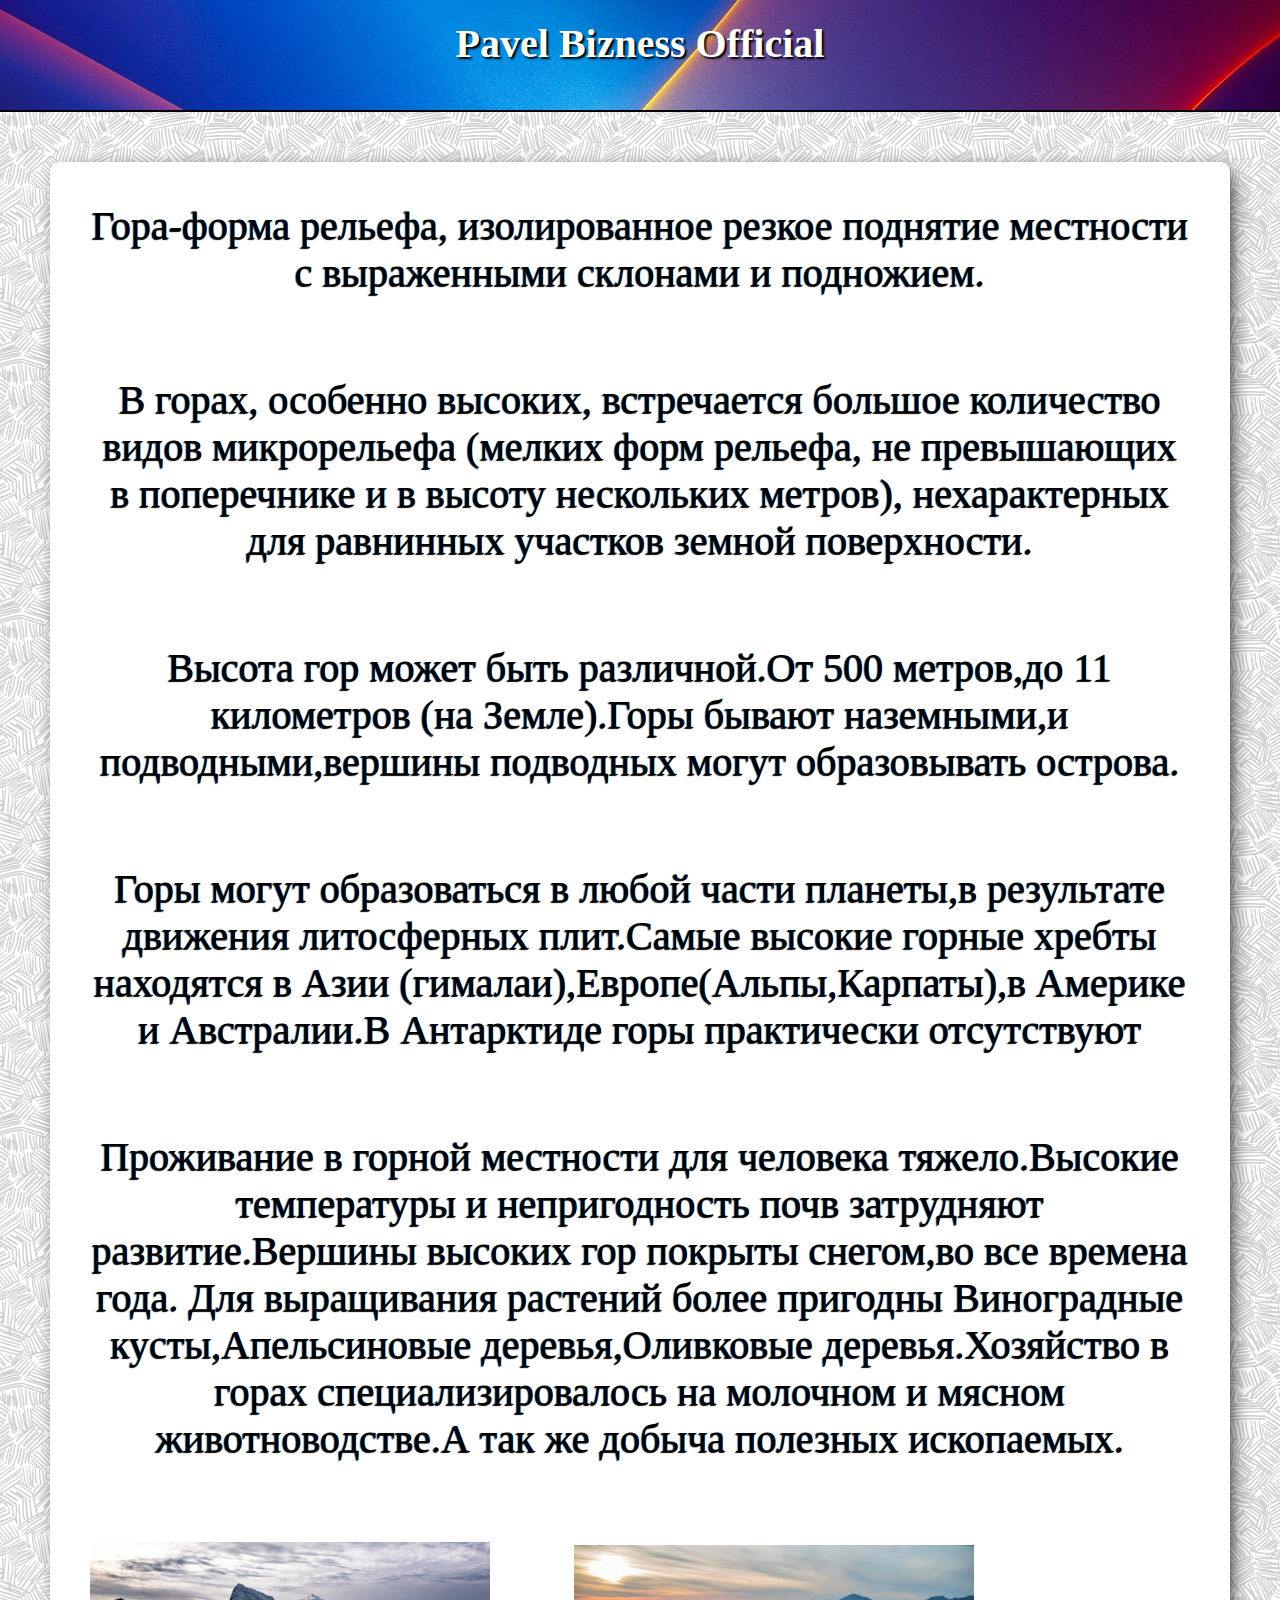
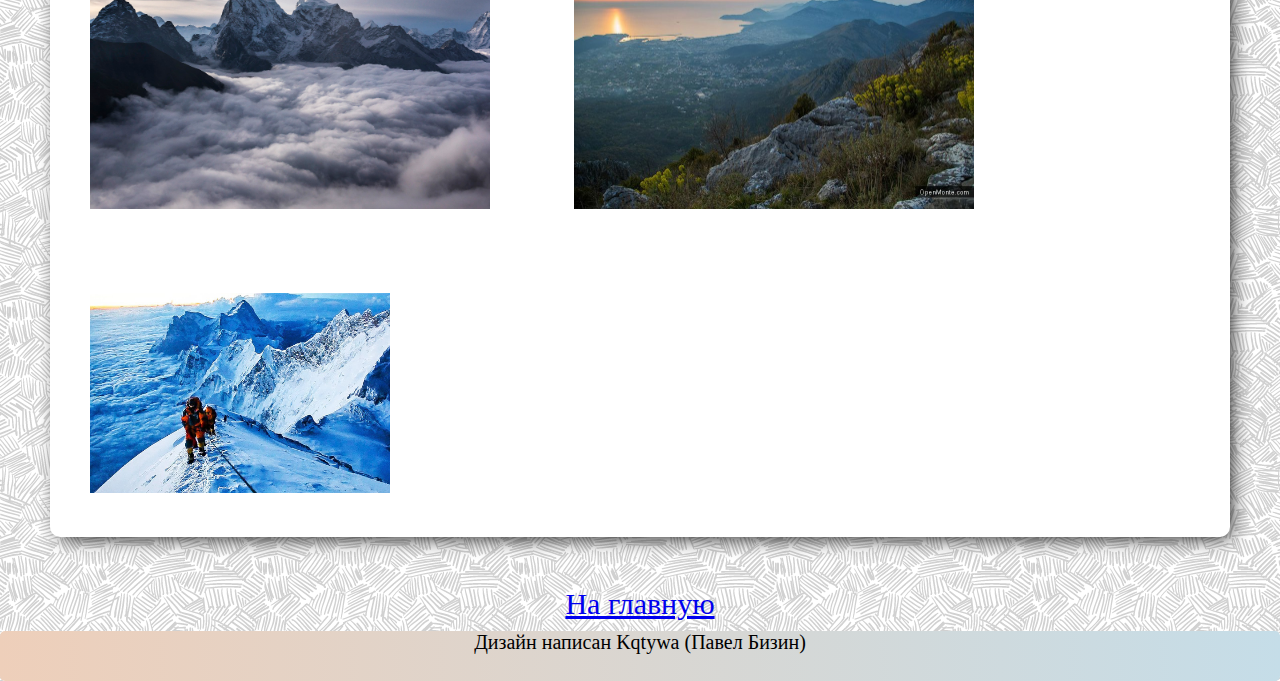
<file: mount.html>
<!DOCTYPE html>
<html lang='ru'>
  <head>
		<meta charset='UTF-8'>
		<link rel="stylesheet" href="styles.css">
		<title>kqtyawa</title>
  </head>
  <body onselectstart="return false" onmousedown="return false">
    <header id="header">Pavel Bizness Official
    </header>
      <div class="blok2">
        <p class='gora'>Гора-форма рельефа, изолированное резкое поднятие местности с выраженными склонами и подножием.</p>
        <p class='gora'>В горах, особенно высоких, встречается большое количество видов микрорельефа (мелких форм рельефа, не превышающих в поперечнике и в высоту нескольких метров), нехарактерных для равнинных участков земной поверхности.</p>
        <p class='gora'>Высота гор может быть различной.От 500 метров,до 11 километров (на Земле).Горы бывают наземными,и подводными,вершины подводных могут образовывать острова.</p>
        <p class='gora'>Горы могут образоваться в любой части планеты,в результате движения литосферных плит.Самые высокие горные хребты находятся в Азии (гималаи),Европе(Альпы,Карпаты),в Америке и Австралии.В Антарктиде горы практически отсутствуют</p>
        <p class='gora'>Проживание в горной местности для человека тяжело.Высокие температуры и непригодность почв затрудняют развитие.Вершины высоких гор покрыты снегом,во все времена года.
          Для выращивания растений более пригодны Виноградные кусты,Апельсиновые деревья,Оливковые деревья.Хозяйство в горах специализировалось на молочном и мясном животноводстве.А так же добыча полезных ископаемых.
        </p>
        <img class='gora1' src="images/gora1.jpg" width="400">
        <img class='gora1' src="images/gora2.jpg" width="400">
        <img class='gora1' src="images/gora3.jpg" width="300" height="200">
      </div>
      <div class='glav'> <a href="index.html" id='glav1'>На главную</a></div>
    <div id="conec">Дизайн написан Kqtywa (Павел Бизин)</div>
  </body>
</html>
</file>
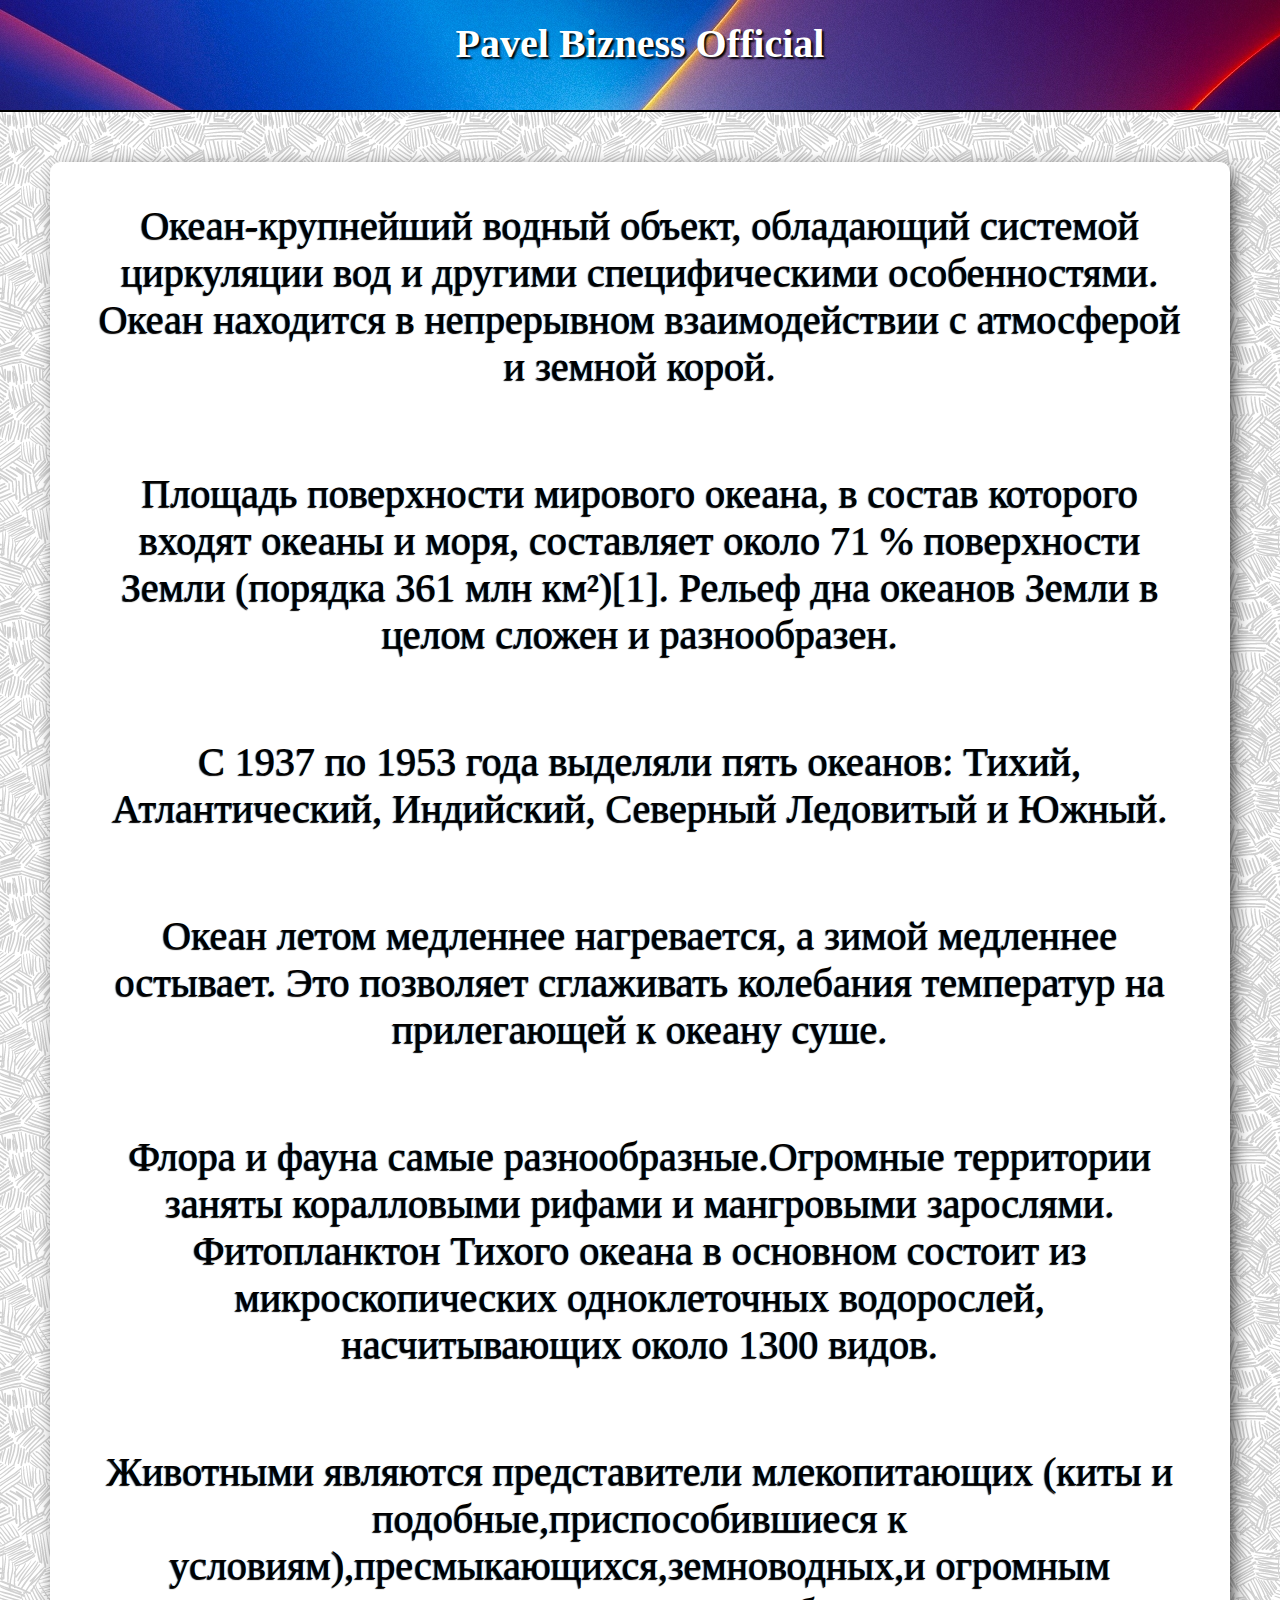
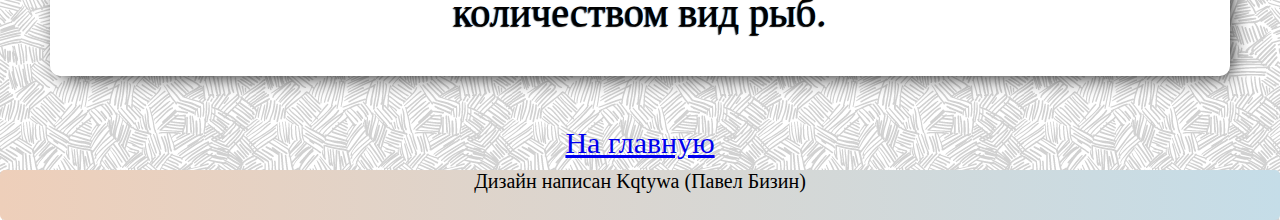
<file: ocean.html>
<!DOCTYPE html>
<html lang='ru'>
  <head>
		<meta charset='UTF-8'>
		<link rel="stylesheet" href="styles.css">
		<title>Океан</title>
  </head>
  <body onselectstart="return false" onmousedown="return false">
    <header id="header">Pavel Bizness Official</header>
      <div class="blok2">
        <p class='ocean'>Океан-крупнейший водный объект, обладающий системой циркуляции вод и другими специфическими особенностями. Океан находится в непрерывном взаимодействии с атмосферой и земной корой.</p>
        <p class='ocean'>Площадь поверхности мирового океана, в состав которого входят океаны и моря, составляет около 71 % поверхности Земли (порядка 361 млн км²)[1]. Рельеф дна океанов Земли в целом сложен и разнообразен.</p>
        <p class='ocean'>С 1937 по 1953 года выделяли пять океанов: Тихий, Атлантический, Индийский, Северный Ледовитый и Южный.</p>
        <p class='ocean'>Океан летом медленнее нагревается, а зимой медленнее остывает. Это позволяет сглаживать колебания температур на прилегающей к океану суше.</p>
        <p class='ocean'>Флора и фауна самые разнообразные.Огромные территории заняты коралловыми рифами и мангровыми зарослями. Фитопланктон Тихого океана в основном состоит из микроскопических одноклеточных водорослей, насчитывающих около 1300 видов.</p>
        <p class='ocean'>Животными являются представители млекопитающих (киты и подобные,приспособившиеся к условиям),пресмыкающихся,земноводных,и огромным количеством вид рыб.</p>
      </div>
      <div class='glav'> <a href="index.html" id='glav1'>На главную</a></div>
    <div id="conec">Дизайн написан Kqtywa (Павел Бизин)</div>
  </body>
</html>
</file>
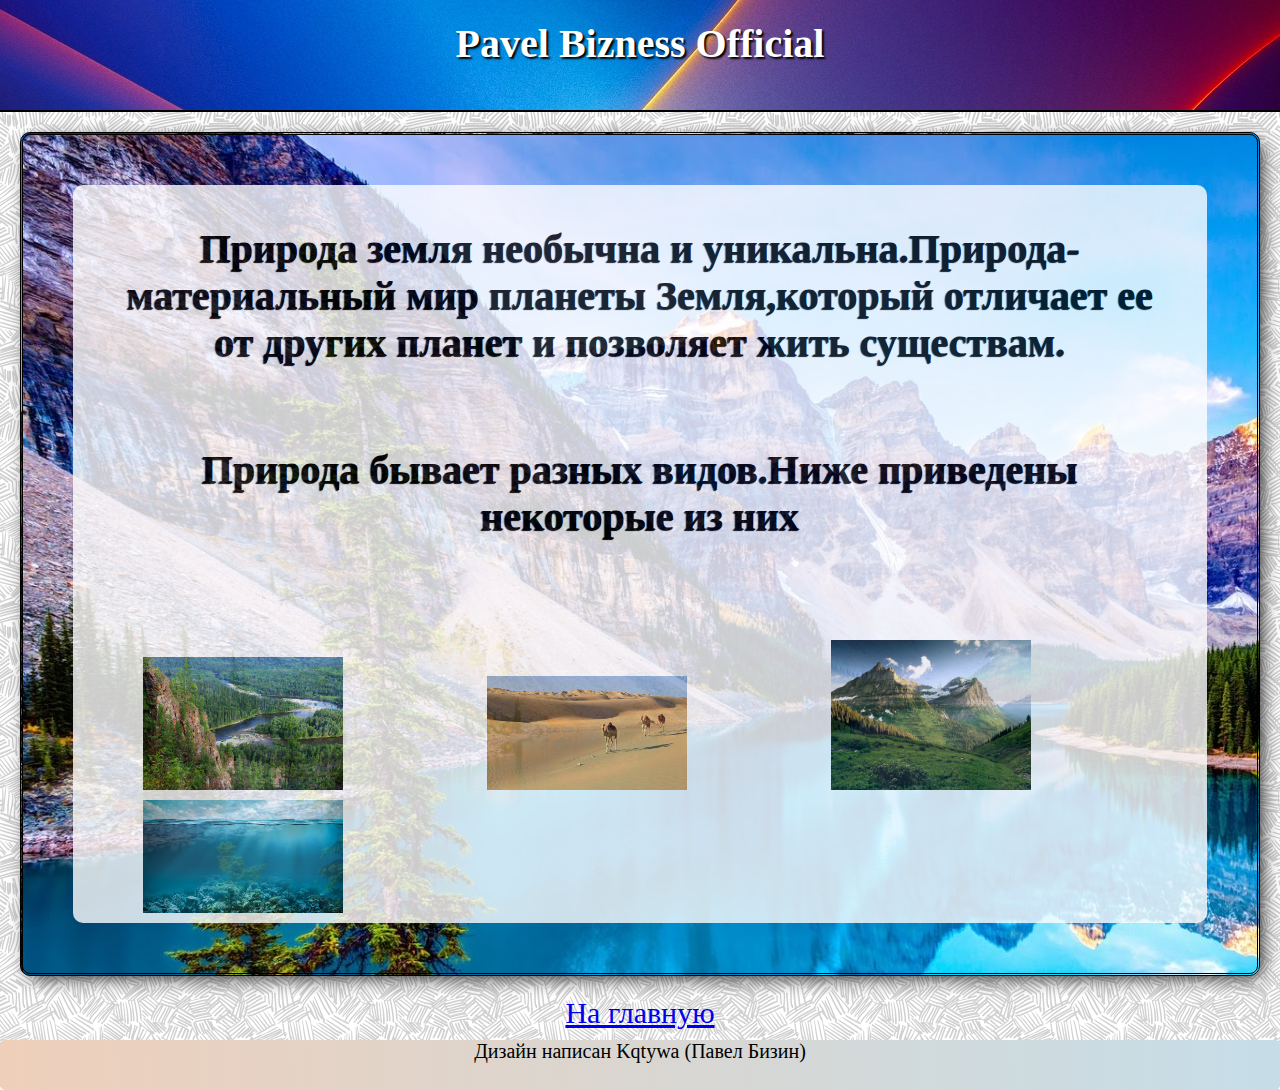
<file: priroda.html>
<!DOCTYPE html>
<html lang='ru'>
  <head>
		<meta charset='UTF-8'>
		<link rel="stylesheet" href="styles.css">
		<title>kqtyawa</title>
  </head>
  <body onselectstart="return false" onmousedown="return false">
    <header id="header">Pavel Bizness Official</header>
      <div id='prir'>
        <div id='blok'>
          <p class='opa'>Природа земля необычна и уникальна.Природа-материальный мир планеты Земля,который отличает ее от других планет и позволяет жить существам.</p>
          <p class='opa'>Природа бывает разных видов.Ниже приведены некоторые из них</p>
          <nav id='n1'>
            <a href="taiga.html" class='vid'><img src="images/taiga.jpg" width='200'></a>
            <a href="pust.html" class='vid'><img src="images/pust.jpg" width='200'></a>
            <a href="mount.html" class='vid'><img src="images/gora.jpg" width='200'></a>
            <a href="ocean.html" class='vid'><img src="images/ocean.jpg" width='200'></a>
          </nav>
        </div>
      </div>
      <div class='glav'> <a href="index.html" id='glav1'>На главную</a></div>
      <div id="conec">Дизайн написан Kqtywa (Павел Бизин)</div>
    </body>
  </html>
</file>
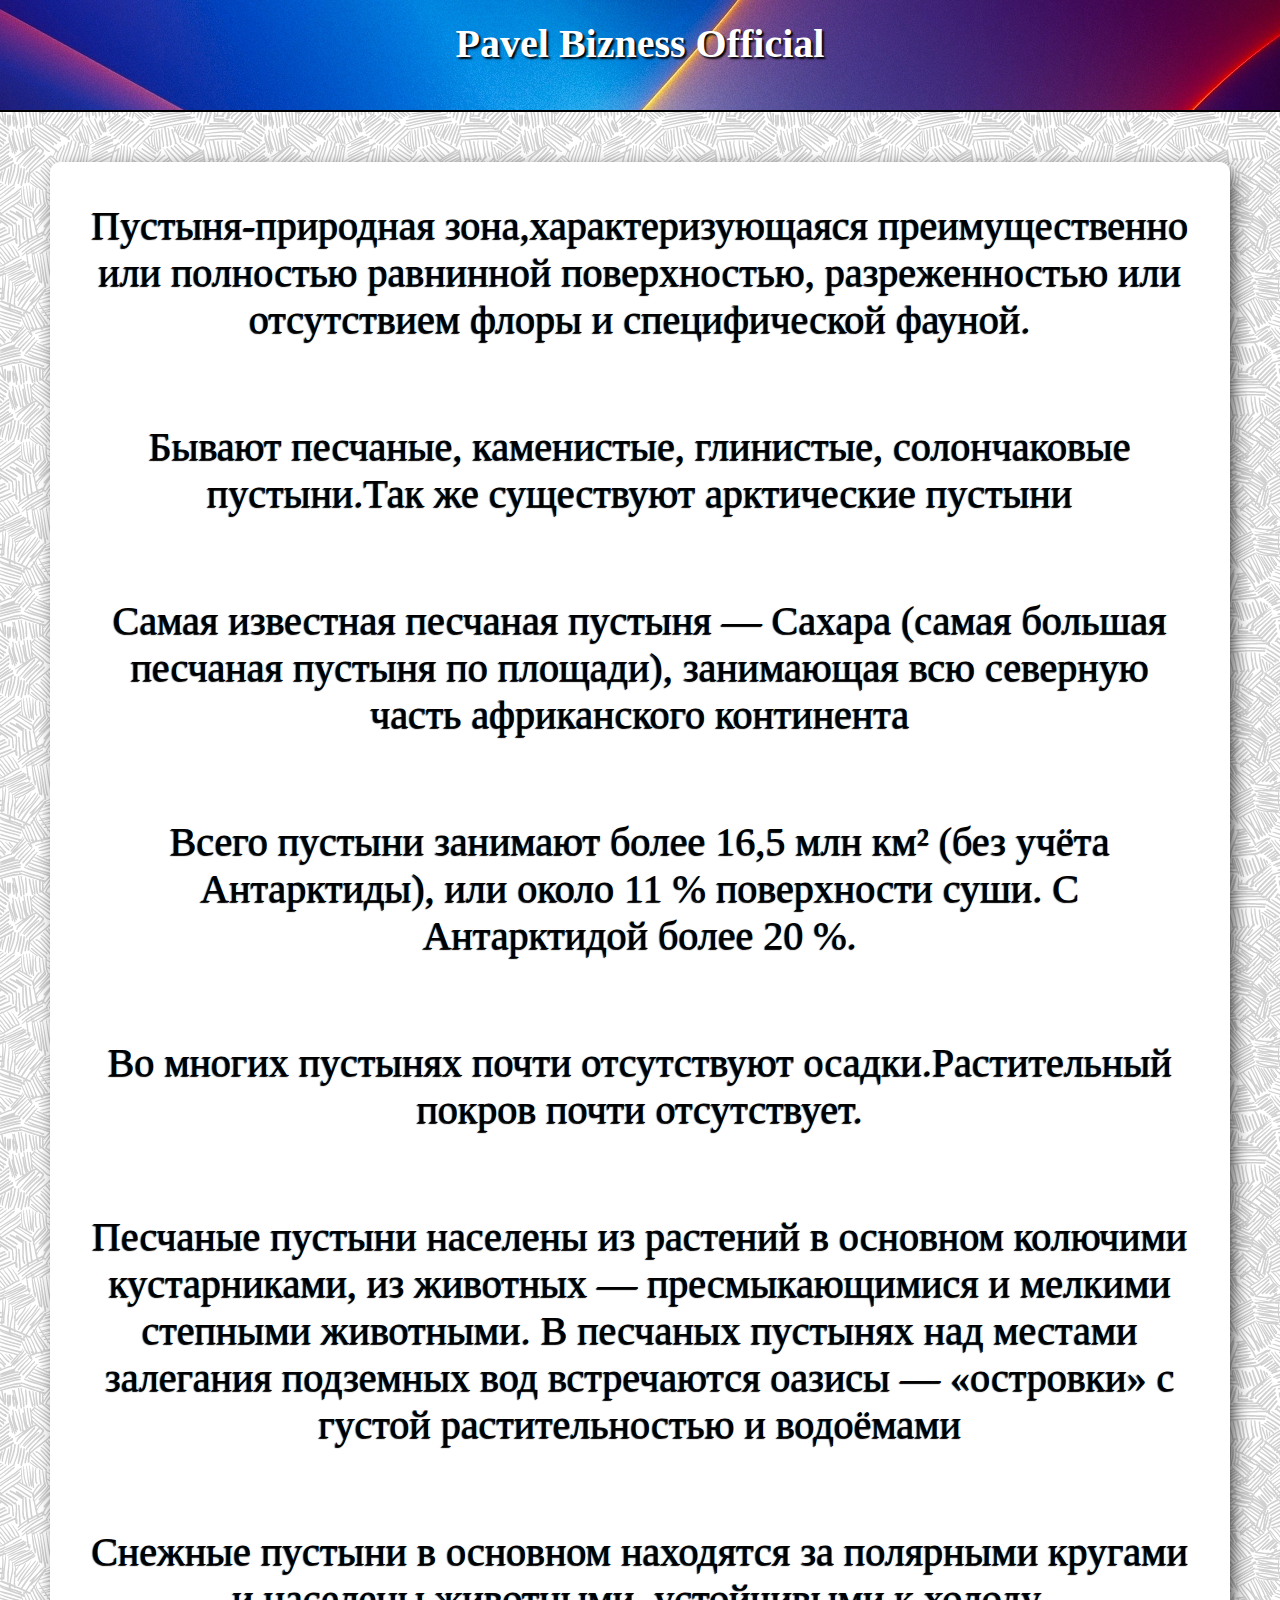
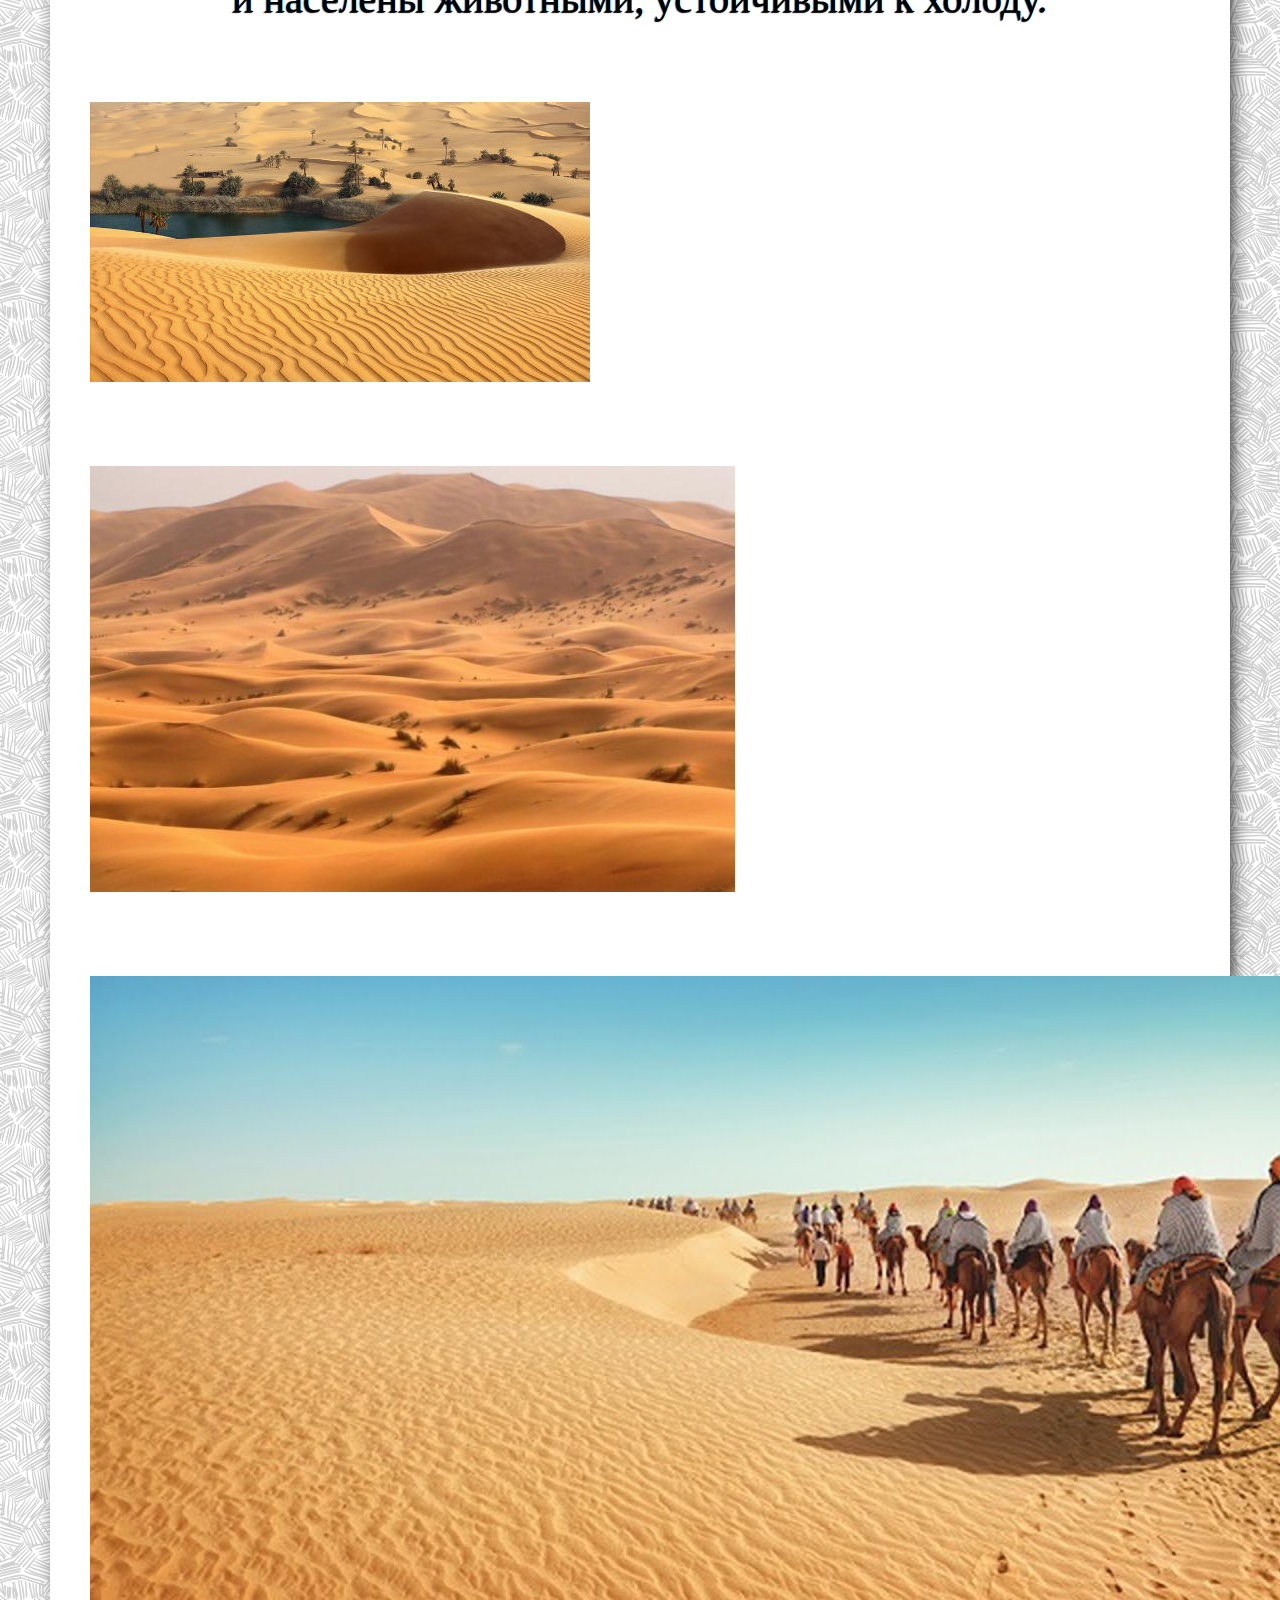
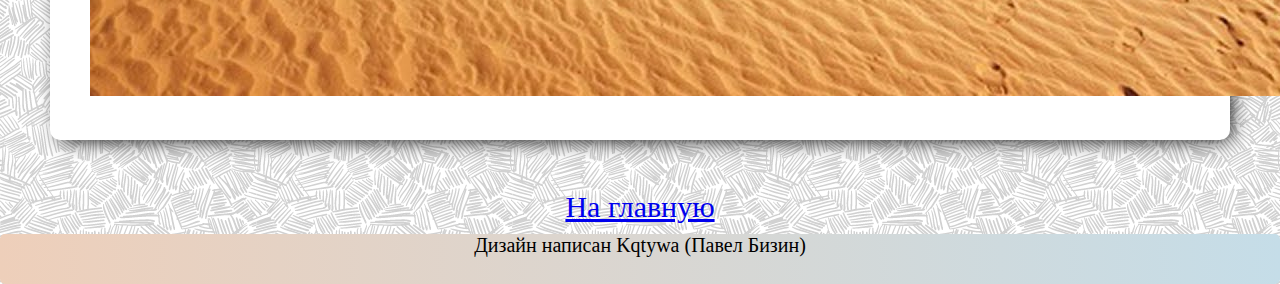
<file: pust.html>
<!DOCTYPE html>
<html lang='ru'>
  <head>
		<meta charset='UTF-8'>
		<link rel="stylesheet" href="styles.css">
		<title>Пустыня</title>
  </head>
  <body onselectstart="return false" onmousedown="return false">
    <header id="header">Pavel Bizness Official</header>
      <div class="blok2">
        <p class='pust1'>Пустыня-природная зона,характеризующаяся преимущественно или полностью равнинной поверхностью, разреженностью или отсутствием флоры и специфической фауной.</p>
        <p class='pust1'>Бывают песчаные, каменистые, глинистые, солончаковые пустыни.Так же существуют арктические пустыни</p>
        <p class='pust1'>Самая известная песчаная пустыня — Сахара (самая большая песчаная пустыня по площади), занимающая всю северную часть африканского континента</p>
        <p class='pust1'>Всего пустыни занимают более 16,5 млн км² (без учёта Антарктиды), или около 11 % поверхности суши. С Антарктидой более 20 %.</p>
        <p class='pust1'>Во многих пустынях почти отсутствуют осадки.Растительный покров почти отсутствует.</p>
        <p class='pust1'>Песчаные пустыни населены из растений в основном колючими кустарниками, из животных — пресмыкающимися и мелкими степными животными. В песчаных пустынях над местами залегания подземных вод встречаются оазисы — «островки» с густой растительностью и водоёмами</p>
        <p class='pust1'>Снежные пустыни в основном находятся за полярными кругами и населены животными, устойчивыми к холоду.</p>
        <img class='imgt' src="images/pust1.jpg">
        <img class='imgt' src="images/pust2.jpg">
        <img class='imgt' src="images/pust3.jpg">
      </div>
      <div class='glav'> <a href="index.html" id='glav1'>На главную</a></div>
    <div id="conec">Дизайн написан Kqtywa (Павел Бизин)</div>
  </body>
</html>
</file>
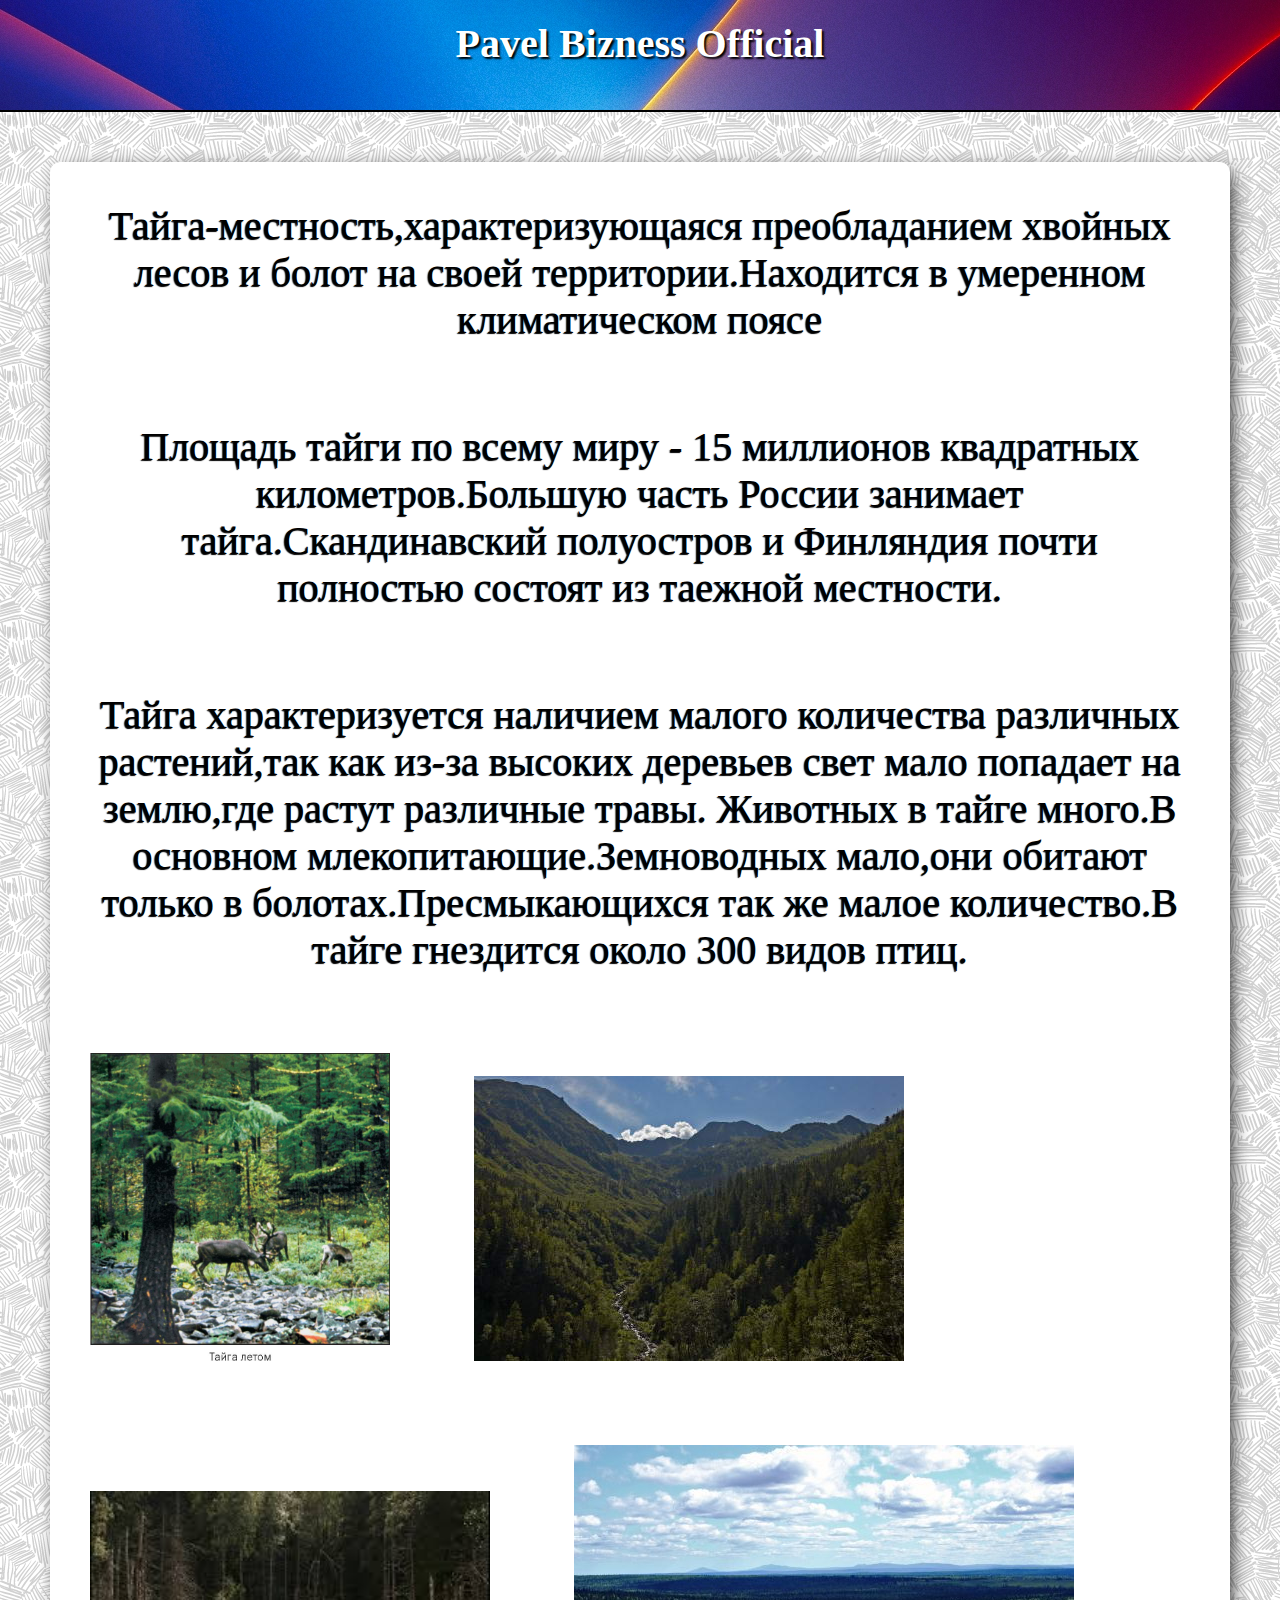
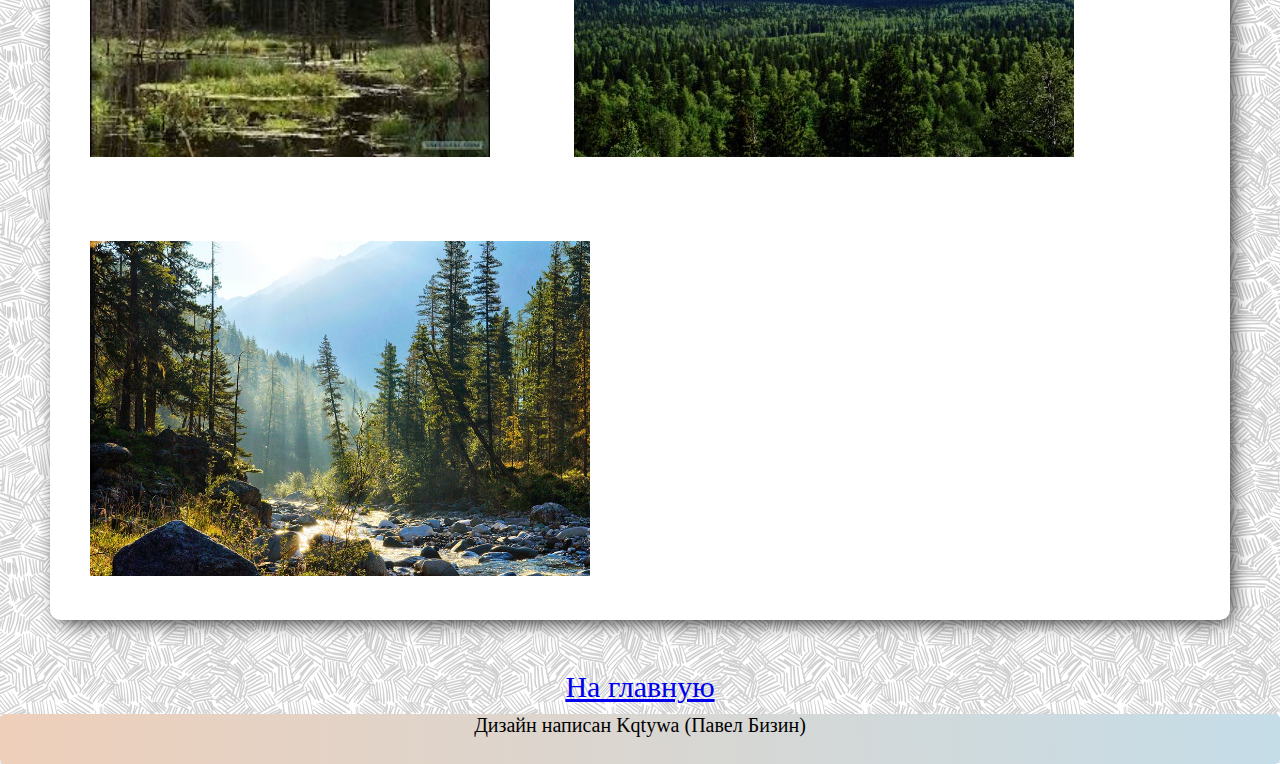
<file: taiga.html>
<!DOCTYPE html>
<html lang='ru'>
  <head>
		<meta charset='UTF-8'>
		<link rel="stylesheet" href="styles.css">
		<title>kqtyawa</title>
  </head>
  <body onselectstart="return false" onmousedown="return false">
    <header id="header">Pavel Bizness Official</header>
      <div class="blok2">
        <p class='ta1'>Тайга-местность,характеризующаяся преобладанием хвойных лесов и болот на своей территории.Находится в умеренном климатическом поясе</p>
        <p class='ta1'>Площадь тайги по всему миру - <span id='t1'>15 миллионов квадратных километров</span>.Большую часть России занимает тайга.Скандинавский полуостров и Финляндия почти полностью состоят из таежной местности.  </p>
        <p class='ta1'>Тайга характеризуется наличием малого количества различных растений,так как из-за высоких деревьев свет мало попадает на землю,где растут различные травы.
        Животных в тайге много.В основном млекопитающие.Земноводных мало,они обитают только в болотах.Пресмыкающихся так же малое количество.В тайге гнездится около 300 видов птиц.
        </p>
        <img class='imgt' src="images/taiga1.jpg" width="300">
        <img class='imgt' src="images/taiga2.jpg">
        <img class='imgt' src="images/taiga3.jpg" width="400">
        <img class='imgt' src="images/taiga4.jpg">
        <img class='imgt' src="images/taiga5.jpg" width="500">
      </div>
      <div class='glav'> <a href="index.html" id='glav1'>На главную</a></div>
    <div id="conec">Дизайн написан Kqtywa (Павел Бизин)</div>
  </body>
</html>
</file>
<file: styles.css>
body{
  background-image: url(images/fon2.png);
}
#header{
  background-image: url(images/header.jpg);
  width:100%;
  height:90px;
  font-family: cursive;
  font-size: 40px;
  font-weight: bold;
  color:white;
  text-shadow: 2px 2px 2px black;
  text-align: center;
  padding-top: 20px;
  border-bottom: 2px solid black;
}
#main{
  background-image: url(images/menu2.jpg);
  min-height:100px;
}
*{
  margin:0px;
  padding:0px;
}
.link1 {
  font-size: 30px;
  font-weight: 600;
  color: white;
  position: relative;
  left: 0px;
  top: 20px;
  text-decoration: none;
  text-shadow: 0 1px 1px #000;
}
.menu ul, .menu ol {
  list-style: none;
}

.menu>ul {
  display: flex;
  justify-content: center;
}

.menu>ul li a {
  display: block;
  padding: 10px 30px 10px 40px;
}

.menu>ul li {
  position: relative;
}

.menu li a:hover {
  color: #0c0c0c;
  box-shadow: 1px 5px 10px -5px black;
  transition: all 1s ease;
}
#linx1{
  color: #0c0c0c;
  transition: all 1s ease;
}
#main2{
  background-color: #f7f7f7;
  margin-left:20px;
  margin-right: 20px;
  margin-top: 10px;
  text-align: center;
  font-family: comic sans ms;
  font-size: 30px;
  box-shadow: 1px 5px 20px -5px black;
  min-height:400px;
}
.link2{
  display:none;
}
#menu2{
  position: absolute;

  background-image: url(images/menu2.jpg);
  margin-top: 10px;
  padding-top:0px;
}
#linx1{
    font-size: 30px;
    font-weight: 600;
    color: white;
    position: relative;
    left: 0px;
    top: 20px;
    text-decoration: none;
    text-shadow: 0 1px 1px #000;
}
#linx2{
    font-size: 30px;
    font-weight: 600;
    color: white;
    position: relative;
    left: 0px;
    text-decoration: none;
    text-shadow: 0 1px 1px #000;
    display: none;
    text-align: center;
}
#linx3{
    font-size: 30px;
    font-weight: 600;
    color: white;
    position: relative;
    left: 0px;
    text-decoration: none;
    text-shadow: 0 1px 1px #000;
    display: none;
    text-align: center;
}
#linx4{
    font-size: 30px;
    font-weight: 600;
    color: white;
    position: relative;
    left: 0px;
    text-decoration: none;
    text-shadow: 0 1px 1px #000;
    display: none;
    text-align: center;
}
#conec{
  background: -webkit-linear-gradient(bottom left, #EECFBA, #C5DDE8);
  border-radius: 5px;
  min-height:50px;
  margin-top: 10px;
  text-align: center;
  font-family: comic sans ms;
  font-size: 20px;
}
#prir{
  position: relative;
  min-width: 72px;
  min-height: 720px;
  margin:20px;
  background-image: url(images/priroda.jpg);
  box-shadow: 5px 5px 20px -5px black;
  border: 3px double black;
  border-radius:10px;
}
#blok{
  position:relative;
  opacity: 0.8;
  background-color:white;
  min-width: 72px;
  min-height: 720px;
  margin:50px;
  border-radius:10px;
}
.opa{
  font-size: 40px;
  font-weight: 600;
  text-align: center;
  padding: 40px;
  font-family: comic sans ms;
  text-shadow: -1px 1px 1px black;
}
#n1{
  padding-top:60px;
}
.vid{
  text-decoration: none;
  color:black;
  font-size: 40px;
  font-weight: 600;
  padding-left:70px;
  padding-right: 70px;
}
.blok2{
  position:relative;
  opacity: 1;
  background-color:white;
  min-width: 72px;
  min-height: 720px;
  margin:50px;
  border-radius:10px;
  box-shadow: 5px 5px 20px -5px black;
}
.ta1{
  font-size: 40px;
  font-weight: 500;
  text-align: center;
  padding: 40px;
  font-family:;
  text-shadow: -1px 1px 1px black;
}
.imgt{
  padding:40px;
}
.pust1{
  font-size: 40px;
  font-weight: 500;
  text-align: center;
  padding: 40px;
  font-family:;
  text-shadow: -1px 1px 1px black;
}
.ocean{
  font-size: 40px;
  font-weight: 500;
  text-align: center;
  padding: 40px;
  font-family:;
  text-shadow: -1px 1px 1px black;
}
.gora{
  font-size: 40px;
  font-weight: 500;
  text-align: center;
  padding: 40px;
  font-family:;
  text-shadow: -1px 1px 1px black;
}
.gora1{
  padding:40px;
}
.glav{
  position: relative;
  text-align: center;
  font-size: 30px;
  font-family: cursive;
}
</file>
